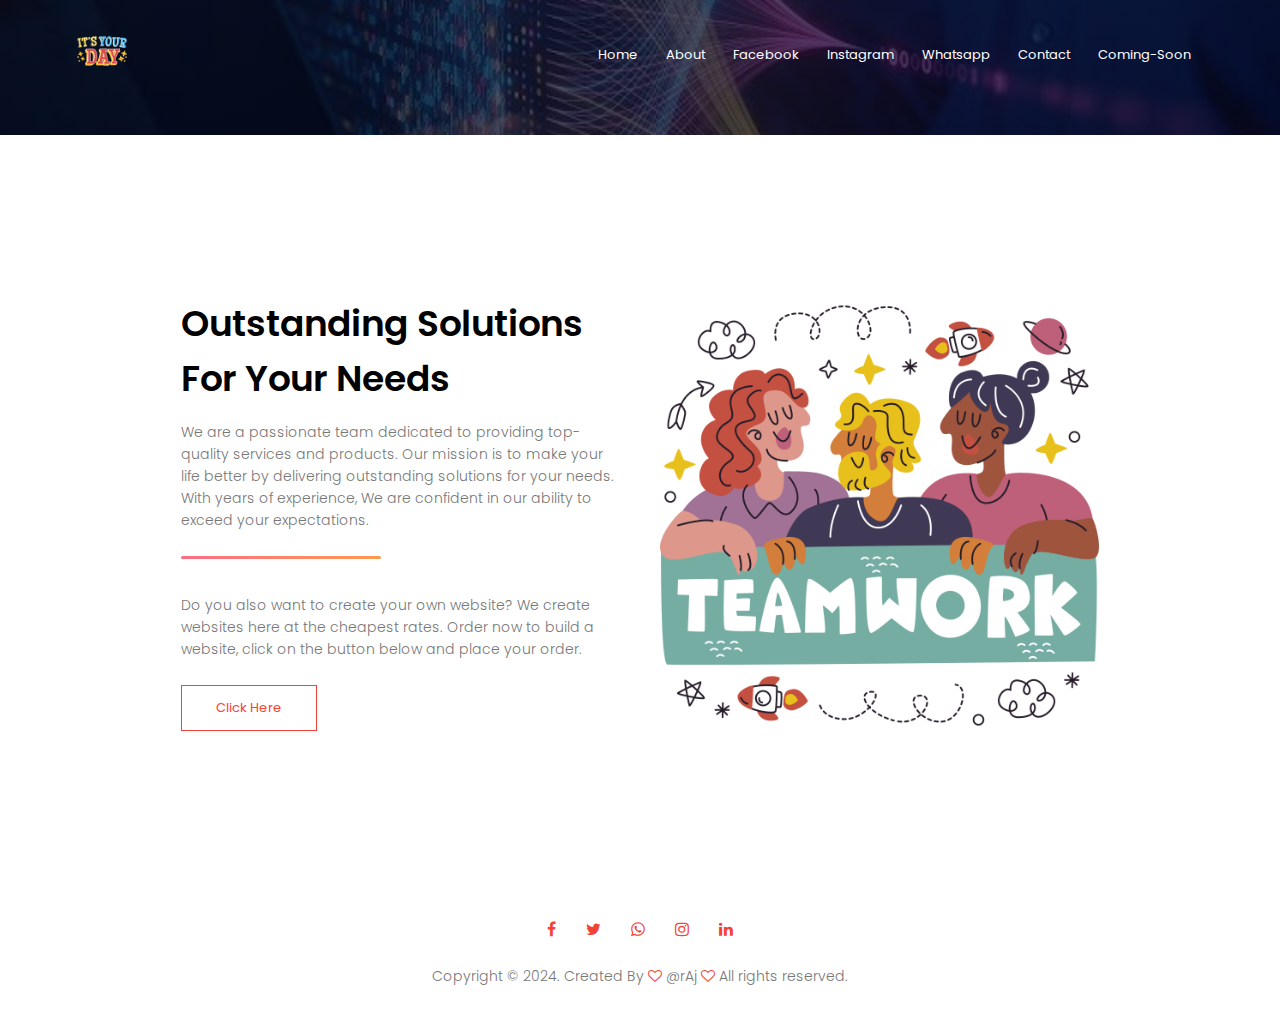
<file: about.html>
<!DOCTYPE html>
<html lang="en">
<head>
    <meta charset="UTF-8">
    <meta name="viewport" content="width=device-width, initial-scale=1.0">
    <title>About-Page</title>

    <link rel="stylesheet" href="index.css">
    <link rel="shortcut icon" href="id-card.png" type="image/x-icon">

    <link rel="preconnect" href="https://fonts.googleapis.com">

<link href="https://fonts.googleapis.com/css2?
family=Poppins:wght@100;200;300;400;600;700&display=swap"rel="stylesheet">

<link rel="stylesheet" href="https://stackpath.bootstrapcdn.com/font-awesome/4.7.0/css/font-awesome.min.css">



</head>
<body>
    
    <section class="sub-header">
        <nav>
            <a href=""><img src="its-your-day.png"></a>
           
            <div class="nav-links" id="navLinks">
                <i class="fa fa-times" onclick="hideMenu()"></i>
                <ul>
                    <li><a href="index.html">Home</a></li>
                    <li><a href="about.html">About</a></li>
                    <li><a href="https://www.facebook.com/mdazad.ali.9026">Facebook</a></li>
                    <li><a href="https://instagram.com/azadraj77">Instagram</a></li>
                    <li><a href="https://wa.me/message/FJKKP6NRNU5LA1">Whatsapp</a></li>
                    <li><a href="contact.html">Contact</a></li>
                    <li><a href="login.html" class="link active">Coming-Soon</a></li>
                </ul>

            </div>
            <i class="fa fa-bars" onclick="showMenu()"></i>
        </nav>

    </section>

    <section class="about-us">

        <div class="row">

            <div class="about-col">
                <h1>Outstanding Solutions For Your Needs</h1>
                <p>
                    We are a passionate team dedicated to providing top-quality services and products.
                    Our mission is to make your life better by delivering outstanding solutions for your needs.
                    With years of experience, We are confident in our ability to exceed your expectations.
                </p>
                <hr>
                <p>
                    Do you also want to create your own website?
                    We create websites here at the cheapest rates. Order now to build a website, click on the button below and place your order.
                </p>
                <a href="order.html" class="hero-btn red-btn">Click Here</a>
            </div>

            <div class="about-col">
                <img src="teamwork.png">
            </div>
        </div>
    </section>

    <section  class="footer">

        <div class="icons">
            <a href="https://www.facebook.com/mdazad.ali.9026"><i class="fa fa-facebook"></i></a>
            <a href="https://www.twitter.com/AzadMobile3"><i class="fa fa-twitter"></i></a>
            <a href="https://wa.me/message/FJKKP6NRNU5LA1"><i class="fa fa-whatsapp"></i></a>
            <a href="https://www.instagram.com/azadraj77"><i class="fa fa-instagram"></i></a>
            <a href="https://www.linkedin.com/in/azad-ali-178594259"><i class="fa fa-linkedin"></i></a>
        </div>
        <p>Copyright © 2024. Created By <i class="fa fa-heart-o"></i> @rAj <i class="fa fa-heart-o"></i> All rights reserved.</p>
    </section>

    <script>
        var navLinks = document.getElementById("navLinks");
        function showMenu(){
            navLinks.style.right = "0";
        }
        function hideMenu(){
            navLinks.style.right = "-200px";
        }
    </script>

    
</body>
</html>
</file>
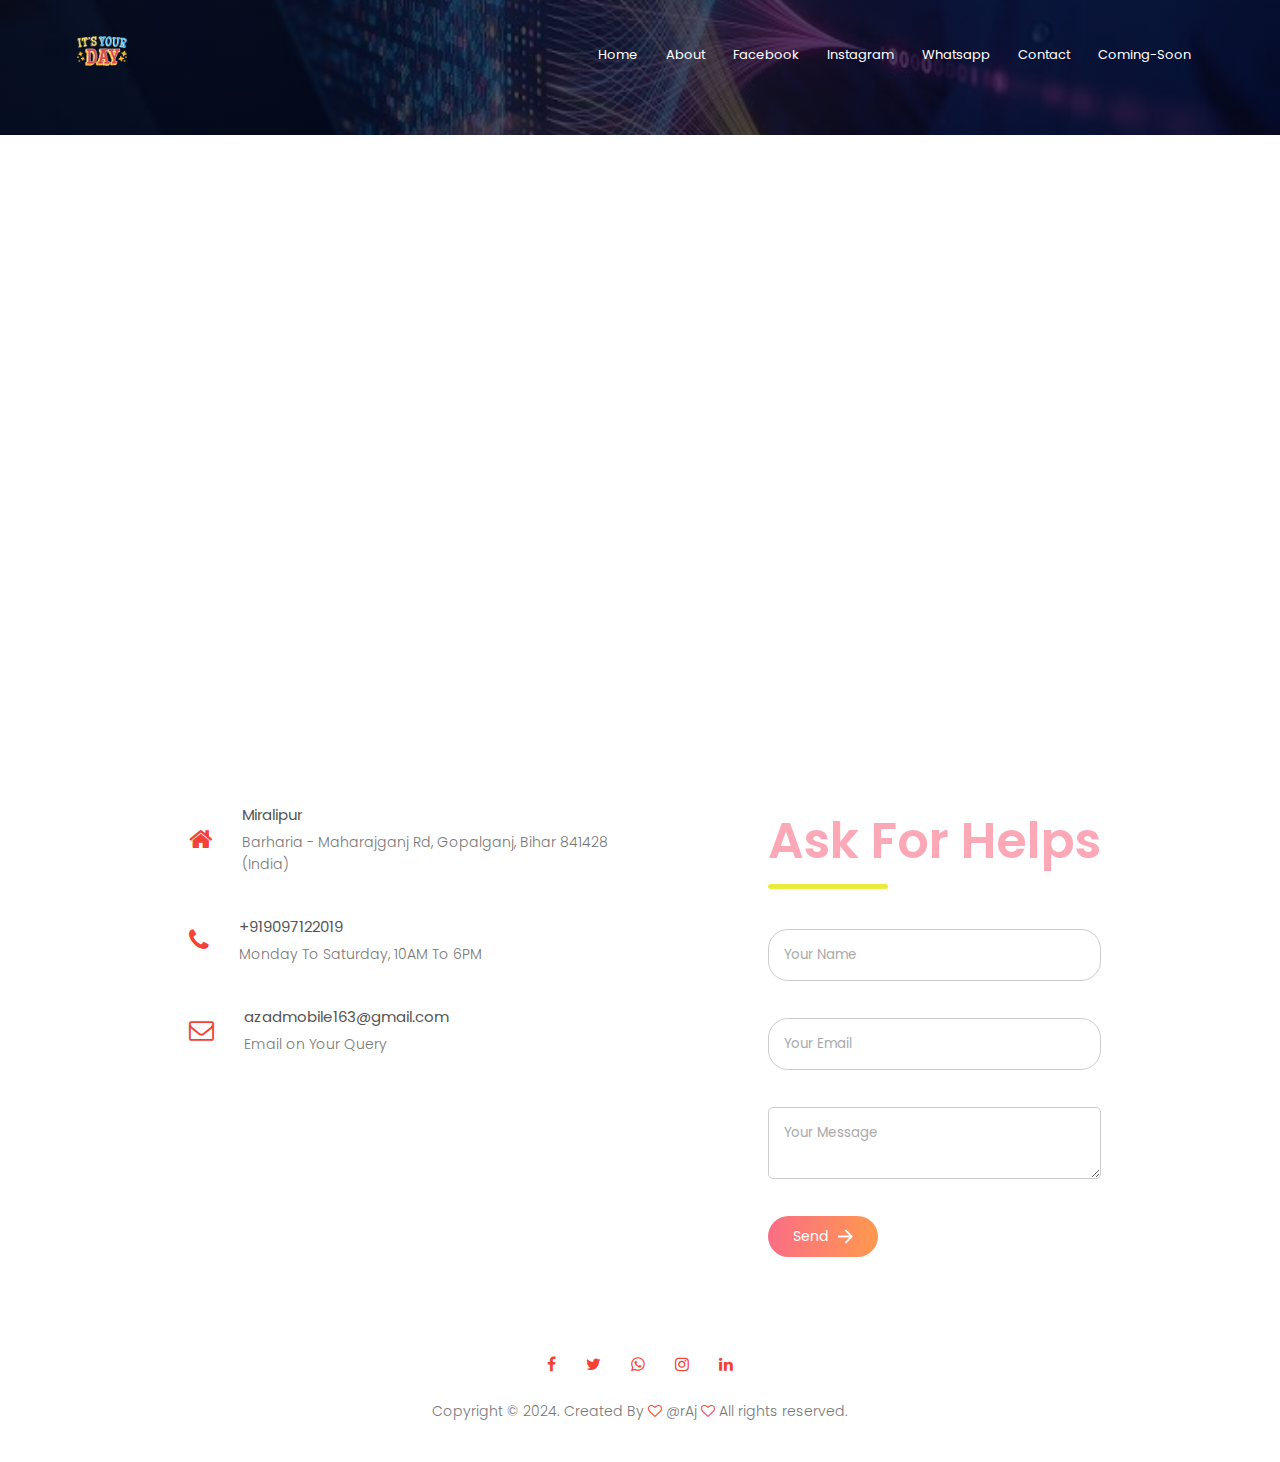
<file: contact.html>
<!DOCTYPE html>
<html lang="en">
<head>
    <meta charset="UTF-8">
    <meta name="viewport" content="width=device-width, initial-scale=1.0">
    <title>Contact-Page</title>

    <link rel="stylesheet" href="index.css">
    <link rel="shortcut icon" href="communicate.png" type="image/x-icon">

    <link rel="preconnect" href="https://fonts.googleapis.com">

<link href="https://fonts.googleapis.com/css2?
family=Poppins:wght@100;200;300;400;600;700&display=swap"rel="stylesheet">

<link rel="stylesheet" href="https://stackpath.bootstrapcdn.com/font-awesome/4.7.0/css/font-awesome.min.css">



</head>
<body>
    
    <section class="sub-header">
        <nav>
            <a href=""><img src="its-your-day.png"></a>
            
            <div class="nav-links" id="navLinks">
                <i class="fa fa-times" onclick="hideMenu()"></i>
                <ul>
                    <li><a href="index.html">Home</a></li>
                    <li><a href="about.html">About</a></li>
                    <li><a href="https://www.facebook.com/mdazad.ali.9026">Facebook</a></li>
                    <li><a href="https://instagram.com/azadraj77">Instagram</a></li>
                    <li><a href="https://wa.me/message/FJKKP6NRNU5LA1">Whatsapp</a></li>
                    <li><a href="contact.html">Contact</a></li>
                    <li><a href="login.html" class="link active">Coming-Soon</a></li>
                </ul>

            </div>
            <i class="fa fa-bars" onclick="showMenu()"></i>
        </nav>

    </section>

    <section class="location">

        <iframe src="https://www.google.com/maps/embed?pb=!1m18!1m12!1m3!1d3572.331082850709!2d84.44268307451865!3d26.445054780033324!2m3!1f0!2f0!3f0!3m2!1i1024!2i768!4f13.1!3m3!1m2!1s0x39931b2ef1a33277%3A0x775b6d65c5b020f9!2sAzad%20Mobile%20Repairing%20Center!5e0!3m2!1sen!2sin!4v1709308359254!5m2!1sen!2sin" width="600" height="450" style="border:0;" allowfullscreen="" loading="lazy" referrerpolicy="no-referrer-when-downgrade"></iframe>

    </section>

    <section class="contact-us">
        <div class="row">
            <div class="contact-col">
                <div>
                 <i class="fa fa-home"></i>
                 <span>
                     <h5>Miralipur</h5>
                     <p>Barharia - Maharajganj Rd, Gopalganj, Bihar 841428 (India)</p>
                 </span>
                </div>

                <div>
                 <i class="fa fa-phone"></i>
                 <span>
                     <h5>+919097122019</h5>
                     <p>Monday To Saturday, 10AM To 6PM</p>
                 </span>
                </div>
                
                <div>
                 <i class="fa fa-envelope-o"></i>
                 <span>
                     <h5>azadmobile163@gmail.com</h5>
                     <p>Email on Your Query</p>
                 </span>
                </div>
           </div>

           <div class="ntact-container">
             <form action="https://api.web3forms.com/submit" method="POST" class="contact-left">
                <div class="contact-left-title">
                    <h2>Ask For Helps</h2>
                    <hr>
                </div>
                <input type="hidden" name="access_key" value="80c8c7c5-8000-4aed-ba87-7726c6a37656">
                <input type="text" name="name" placeholder="Your Name" class="contact-inputs" required>
                <input type="email" name="email" placeholder="Your Email" class="contact-inputs" required>
                <textarea name="message" placeholder="Your Message" class="contact-inputs" required></textarea>
                <button type="submit">Send <img src="arrow_icon.png" alt=""></button>
            </form>
           </div>
        </div>

    </section>

    <section  class="footer">

        <div class="icons">
            <a href="https://www.facebook.com/mdazad.ali.9026"><i class="fa fa-facebook"></i></a>
            <a href="https://www.twitter.com/AzadMobile3"><i class="fa fa-twitter"></i></a>
            <a href="https://wa.me/message/FJKKP6NRNU5LA1"><i class="fa fa-whatsapp"></i></a>
            <a href="https://www.instagram.com/azadraj77"><i class="fa fa-instagram"></i></a>
            <a href="https://www.linkedin.com/in/azad-ali-178594259"><i class="fa fa-linkedin"></i></a>
        </div>
        <p>Copyright © 2024. Created By <i class="fa fa-heart-o"></i> @rAj <i class="fa fa-heart-o"></i> All rights reserved.</p>
    </section>

    <script>
        var navLinks = document.getElementById("navLinks");
        function showMenu(){
            navLinks.style.right = "0";
        }
        function hideMenu(){
            navLinks.style.right = "-200px";
        }
    </script>

    
</body>
</html>
</file>
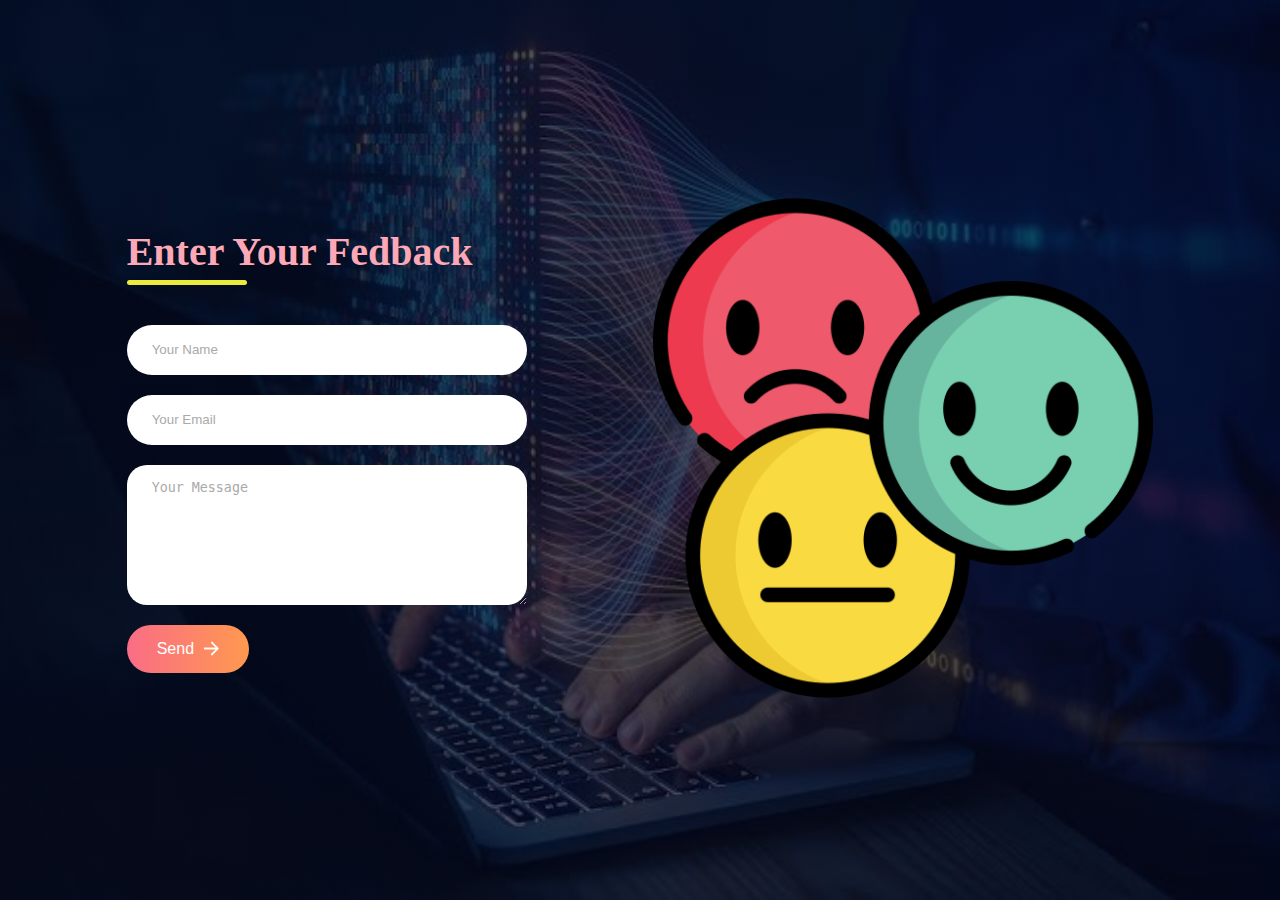
<file: fedback.html>
<!DOCTYPE html>
<html lang="en">
<head>
    <meta charset="UTF-8">
    <meta name="viewport" content="width=device-width, initial-scale=1.0">
    <title>Fedback-Page</title>
    <link rel="stylesheet" href="fedback.css">
    <link rel="shortcut icon" href="feedback.png" type="image/x-icon">
</head>
<body>
    <div class="contact-container">
        <form action="https://api.web3forms.com/submit" method="POST" class="contact-left">
            <div class="contact-left-title">
                <h2>Enter Your Fedback</h2>
                <hr>
            </div>
            <input type="hidden" name="access_key" value="80c8c7c5-8000-4aed-ba87-7726c6a37656">
            <input type="text" name="name" placeholder="Your Name" class="contact-inputs" required>
            <input type="email" name="email" placeholder="Your Email" class="contact-inputs" required>
            <textarea name="message" placeholder="Your Message" class="contact-inputs" required></textarea>
            <button type="submit">Send <img src="arrow_icon.png" alt=""></button>
        </form>
        <div class="contact-right">
            <img src="review.png" alt="">
        </div>
    </div>
</body>
</html>
</file>
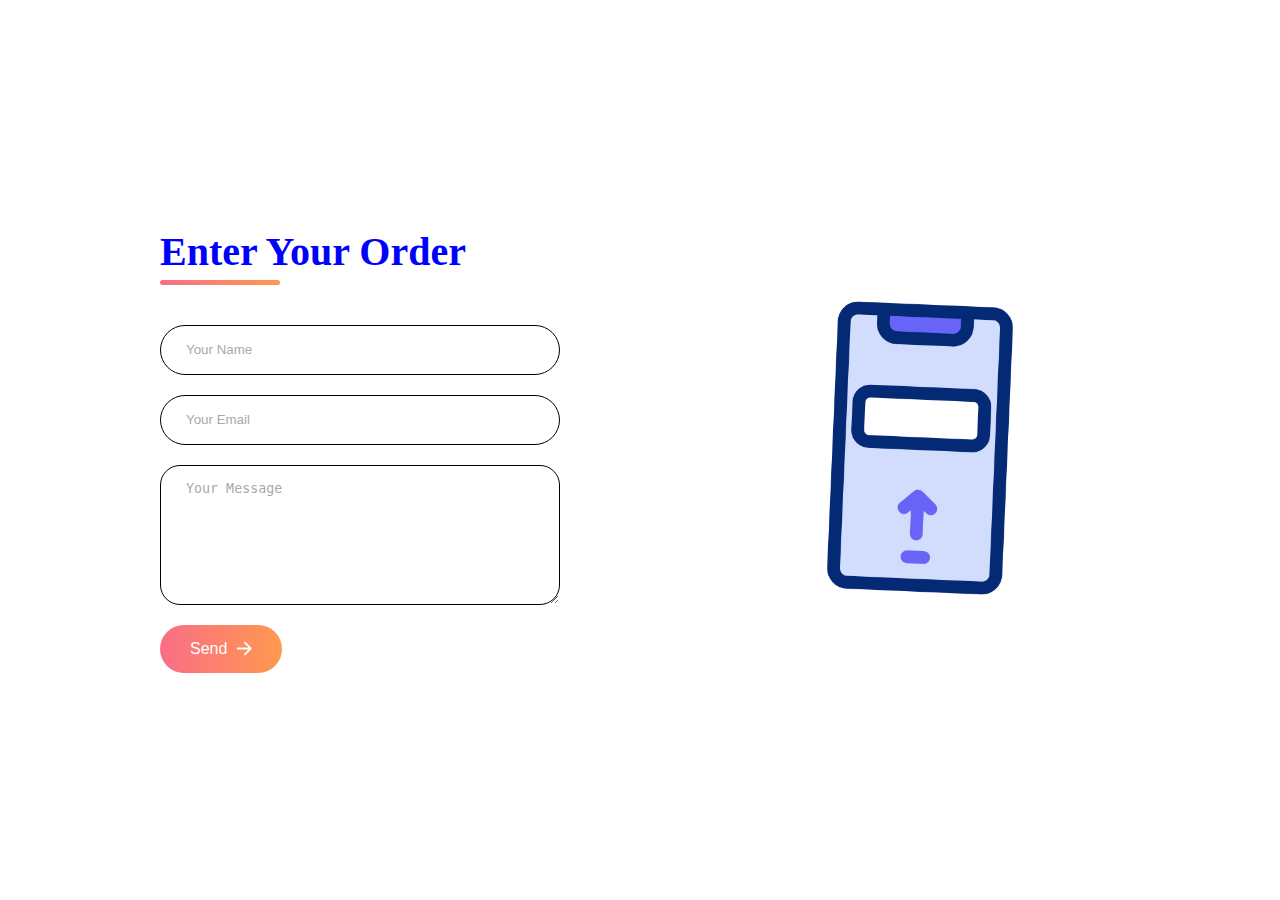
<file: order.html>
<!DOCTYPE html>
<html lang="en">
<head>
    <meta charset="UTF-8">
    <meta name="viewport" content="width=device-width, initial-scale=1.0">
    <title>Order-Page</title>
    <link rel="stylesheet" href="order.css">
    <link rel="shortcut icon" href="feedback.png" type="image/x-icon">
</head>
<body>
    <div class="contact-container">

        <form action="https://api.web3forms.com/submit" method="POST" class="contact-left">
            <div class="contact-left-title">
                <h2>Enter Your Order</h2>
                <hr>
            </div>
            <input type="hidden" name="access_key" value="80c8c7c5-8000-4aed-ba87-7726c6a37656">
            <input type="text" name="name" placeholder="Your Name" class="contact-inputs" required>
            <input type="email" name="email" placeholder="Your Email" class="contact-inputs" required>
            <textarea name="message" placeholder="Your Message" class="contact-inputs" required></textarea>
            <button type="submit">Send <img src="arrow_icon.png" alt=""></button>
            
        </form>
        <div class="contact-right">
            <img src="online-order.gif" alt="">
        </div>
    </div>
</body>
</html>
</file>
<file: index.css>
*{
    margin: 0;
    padding: 0;
    font-family: 'Poppins', sans-serif;
    box-sizing: border-box;
    list-style: none;
    text-decoration: none;

}

.header{
    min-height: 100vh;
    width: 100%;
    height: 645px;
    background-image: linear-gradient(rgba(4,9,30,0.7),rgba(4,9,30,0.7)),url(azad16.jpeg);
    background-position: center;
    background-size: cover;
    position: relative;
    color: #fff;
    
}
nav{
    display: flex;
    padding: 2% 6%;
    justify-content: space-between;
    align-items: center;
}

nav img{
    width: 50px;


}
.nav-links{
    flex: 1;
    text-align: right;
}
.nav-links ul li{
    list-style: none;
    display: inline-block;
    padding: 8px 12px;
    position: relative;

}
.nav-links ul li a{
    color: #fff;
    text-decoration: none;
    font-size: 13px;

}
.nav-links ul li::after{
    content: '';
    width: 0%;
    height: 2px;
    background: #f44336;
    display: block;
    margin: auto;
    transition: 0.5s;
}
.nav-links ul li:hover::after{
    width: 100%;
}

.text-box{
    width: 90%;
    color: #fff;
    position: absolute;
    top: 50%;
    left: 50%;
    transform: translate(-50%,-50%);
    text-align: center;
    
}
.text-box h1{
    font-size: 62px;

}
.text-box p{
    margin: 10px 0 40px;
    font-size: 14px ;
    color: #fff;
}

nav .fa{
    display: none;

}
@media(max-width: 700px){
    .text-box h1{
        font-size: 20px;
    
    }
    .nav-links ul li{
        display: block;

    }
    .nav-links{
        position: fixed;
        background: #f44336;
        height: 100vh;
        width: 200px;
        top: 0;
        right: -200px;
        text-align: left;
        z-index: 2;
        transition: 1s;
    }
    nav .fa{
        display: block;
        color: #fff;
        margin: 10px;
        font-size: 22px;
        cursor: pointer;
    }
    .nav-links ul{
        padding: 30px;

    }
}

.Creating{
    width: 80%;
    margin: auto;
    text-align: center;
    padding-top: 100px;

}
h1{
    font-size: 36px;
    font-weight: 600;

}
p{
    color: #777;
    font-size: 14px;
    font-weight: 300;
    line-height: 22px;
    padding: 10px;
}

.row{
    margin: 5%;
    display: flex;
    justify-content: space-between;
}

@media(max-width: 700px)
{
    .row{
        flex-direction: column;
    }
}

.Creating-col{
    flex-basis: 31%;
    border-radius: 10px;
    margin-bottom: 5%;
    text-align: left;

}

.Creating-col img{
    width: 100%;
    border-radius: 10px;
}

.Creating-col p{
    padding: 0;

}

.Creating-col h3{
    margin-top: 16px;
    margin-bottom: 15px;
    text-align: left;
    text-align: center;

}

.Creating-col a{
    display: inline-block;
    color: white;
    background: #4608f0;
    border: 1px solid transparent;
    padding: 12px 30px;
    line-height: 1.4;
    font-size: 14px;
    font-weight: 500;
    border-radius: 30px;
    text-transform: uppercase;
    transition: all .55s ease;
}
.Creating-col a:hover{
    background: green;
    border: 1px solid white;
    transform: translateX(8px);
}
.Creating-col a.ctaa{
    background: red;
    border: 1px solid white;
    margin-left: 100px;
}
.Creating-col a.ctaa i{
    background: transparent;
    vertical-align: middle;
    margin-right: 5px;
}

.Creating-col:hover{
    box-shadow: 0 0 20px 0px rgba(0,0,0,0.9);
}

.footer{
    width: 100%;
    text-align: center;
    padding: 30px 0;

}

.icons .fa{
    color: #f44336;
    margin: 0 13px;
    cursor: pointer;
    padding: 18px 0;

}

.fa-heart-o{
    color: #f44336;

}

/*--------- About Page -------*/

.sub-header{
    height: 15vh;
    width: 100%;
    background-image: linear-gradient(rgba(8, 14, 36, 0.7),rgba(4,9,30,0.7)),url(azad16.jpeg);
    background-position: center;
    background-size: cover;
    text-align: center;
    color: #fff;

}

.sub-header img{
    background: transparent;
}

.about-us{
    width: 80%;
    margin: auto;
    padding-top: 80px;
    padding-bottom: 50px;

}

.about-col{
    flex-basis: 48%;
    padding: 30px 2px;
}

.about-col img{
    width: 100%;
}

.about-col h1{
    padding-top: 0;
}

.about-col p{
    padding: 15px 0 25px;
}


.hero-btn
{
    display: inline-block;
    text-decoration: none;
    color: #fff;
    border: 1px solid #fff;
    padding: 12px 34px;
    font-size: 13px;
    background: transparent;
    position: relative;
    cursor: pointer;

}
.hero-btn:hover{
    border: 1px solid #f44336;
    background: #f44336;
    transition: 1s;

}



/*---------Contact page -------*/
.location{
    width: 80%;
    margin: auto;
    padding: 80px 0;
}

.location iframe{
    width: 100%;
}

.contact-us{
    width: 80%;
    margin: auto;
}

.contact-col{
    flex-basis: 48%;
    margin-bottom: 30px;
}

.contact-col div{
    display: flex;
    align-items: center;
    margin-bottom: 40px;
}

.contact-col div .fa{
    font-size: 25px;
    color: #f44336;
    margin: 10px;
    margin-right:30px ;
}

.contact-col div p{
    padding: 0;
}

.contact-col div h5{
    font-size: 15px;
    margin-bottom: 5px;
    color: #555;
    font-weight: 400;
}

.contact-col input{
    width: 100%;
    padding: 15px;
    margin-bottom: 17px;
    outline: none;
    border: 1px solid #ccc;

}

.contact-col textarea{
    width: 100%;
    padding: 15px;
    margin-bottom: 17px;
    outline: none;
    border: 1px solid #ccc;
}

.comment-form button{
    margin: 10px 0;
}

.red-btn{
    border: 1px solid #f44336;
    background: transparent;
    color: #f44336;
}

.red-btn:hover{
    color: #fff;
}

.text-box a{
    display: inline-block;
    color: white;
    background: #4608f0;
    border: 1px solid #4608f0;
    padding: 12px 30px;
    line-height: 1.4;
    font-size: 14px;
    font-weight: 500;
    border-radius: 30px;
    text-transform: uppercase;
    transition: all .55s ease;
}
.text-box a:hover{
    background: green;
    border: 1px solid green;
    transform: translateX(8px);
}
.text-box a.ctaa{
    background: red;
    border: 1px solid red;
    margin-left: 20px;
}
.text-box a.ctaa i{
    background: transparent;
    vertical-align: middle;
    margin-right: 5px;
}






.contact-container{
    height: 100vh;
    display: flex;
    align-items: center;
    justify-content: space-evenly;
}

.contact-left{
    display: flex;
    flex-direction: column;
    align-items: start;
    gap: 20px;
}

.contact-left-title h2{
    font-weight: 600;
    color: rgb(252, 168, 182);
    font-size: 50px;
    margin-bottom: 5px;
}

.contact-left-title hr{
    border: none;
    width: 120px;
    height: 5px;
    background-color: rgb(235, 235, 62);
    border-radius: 10px;
    margin-bottom: 20px;
}

.contact-inputs{
    width: 100%;
    padding: 15px;
    margin-bottom: 17px;
    outline: none;
    border: 1px solid #ccc;
    border-radius: 20px;
}

.contact-left textarea{
    width: 100%;
    padding: 15px;
    margin-bottom: 17px;
    outline: none;
    border: 1px solid #ccc;
    border-radius: 5px;
}

.contact-inputs:focus{
    border: 2px solid #ff994f;
}

.contact-inputs::placeholder{
    color: #a9a9a9;
}

.contact-left button{
    display: flex;
    align-items: center;
    padding: 10px 25px;
    font-size: 14px;
    color: #fff;
    gap: 10px;
    border: none;
    border-radius: 50px;
    background: linear-gradient(270deg,#ff994f,#fa6d86);
    cursor: pointer;
}

.contact-left button img{
    height: 15px;
}
.about-col hr{
    border: none;
    width: 200px;
    height: 3px;
    background:linear-gradient(270deg,#ff994f,#fa6d86);
    border-radius: 10px;
    margin-bottom: 20px;
}
</file>
<file: fedback.css>
*{
    padding: 0;
    margin: 0;
    box-sizing: border-box;
}

body{
    min-height: 100vh;
    width: 100%;
    height: 645px;
    background-image: linear-gradient(rgba(4,9,30,0.7),rgba(4,9,30,0.7)),url(azad16.jpeg);
    background-position: center;
    background-size: cover;
    position: relative;
    color: #fff;
}

.contact-container{
    height: 100vh;
    display: flex;
    align-items: center;
    justify-content: space-evenly;
}

.contact-left{
    display: flex;
    flex-direction: column;
    align-items: start;
    gap: 20px;
}

.contact-left-title h2{
    font-weight: 600;
    color: rgb(252, 168, 182);
    font-size: 40px;
    margin-bottom: 5px;
}

.contact-left-title hr{
    border: none;
    width: 120px;
    height: 5px;
    background-color: rgb(235, 235, 62);
    border-radius: 10px;
    margin-bottom: 20px;
}

.contact-inputs{
    width: 400px;
    height: 50px;
    border: none;
    outline: none;
    padding-left: 25px;
    font-weight: 500;
    color: #666;
    border-radius: 50px;
}

.contact-left textarea{
    height: 140px;
    padding-top: 15px;
    border-radius: 20px;
}

.contact-inputs:focus{
    border: 2px solid #ff994f;
}

.contact-inputs::placeholder{
    color: #a9a9a9;
}

.contact-left button{
    display: flex;
    align-items: center;
    padding: 15px 30px;
    font-size: 16px;
    color: #fff;
    gap: 10px;
    border: none;
    border-radius: 50px;
    background: linear-gradient(270deg,#ff994f,#fa6d86);
    cursor: pointer;
}

.contact-left button img{
    height: 15px;
}

.contact-right img{
    width: 500px;
}

@media (max-width:800px){
    .contact-inputs{
        width: 80vw;
    }
    .contact-right{
        display: none;
    }
}
</file>
<file: order.css>
*{
    padding: 0;
    margin: 0;
    box-sizing: border-box;
}

body{
    font-family: 'outfit';
    min-height: 100vh;
    width: 100%;
    height: 645px;
    background:white;
    background-position: center;
    background-size: cover;
    position: relative;
}

.contact-container{
    height: 100vh;
    display: flex;
    align-items: center;
    justify-content: space-evenly;
}

.contact-left{
    display: flex;
    flex-direction: column;
    align-items: start;
    gap: 20px;
}

.contact-left-title h2{
    font-weight: 600;
    color:blue;
    font-size: 40px;
    margin-bottom: 5px;
}

.contact-left-title hr{
    border: none;
    width: 120px;
    height: 5px;
    background:linear-gradient(270deg,#ff994f,#fa6d86);
    border-radius: 10px;
    margin-bottom: 20px;
}

.contact-inputs{
    width: 400px;
    height: 50px;
    outline: none;
    padding-left: 25px;
    font-weight: 500;
    color: #666;
    border-radius: 50px;
    border: 1px solid black;
}

.contact-left textarea{
    height: 140px;
    padding-top: 15px;
    border-radius: 20px;
    border: 1px solid black;
}

.contact-inputs:focus{
    border: 2px solid #ff994f;
}

.contact-inputs::placeholder{
    color: #a9a9a9;
}

.contact-left button{
    display: flex;
    align-items: center;
    padding: 15px 30px;
    font-size: 16px;
    color: #fff;
    gap: 10px;
    border: none;
    border-radius: 50px;
    background: linear-gradient(270deg,#ff994f,#fa6d86);
    cursor: pointer;
}

.contact-left button img{
    height: 15px;
}

.contact-right img{
    width: 400px;
}

@media (max-width:800px){
    .contact-inputs{
        width: 80vw;
    }
    .contact-right{
        display: none;
    }
}
</file>
